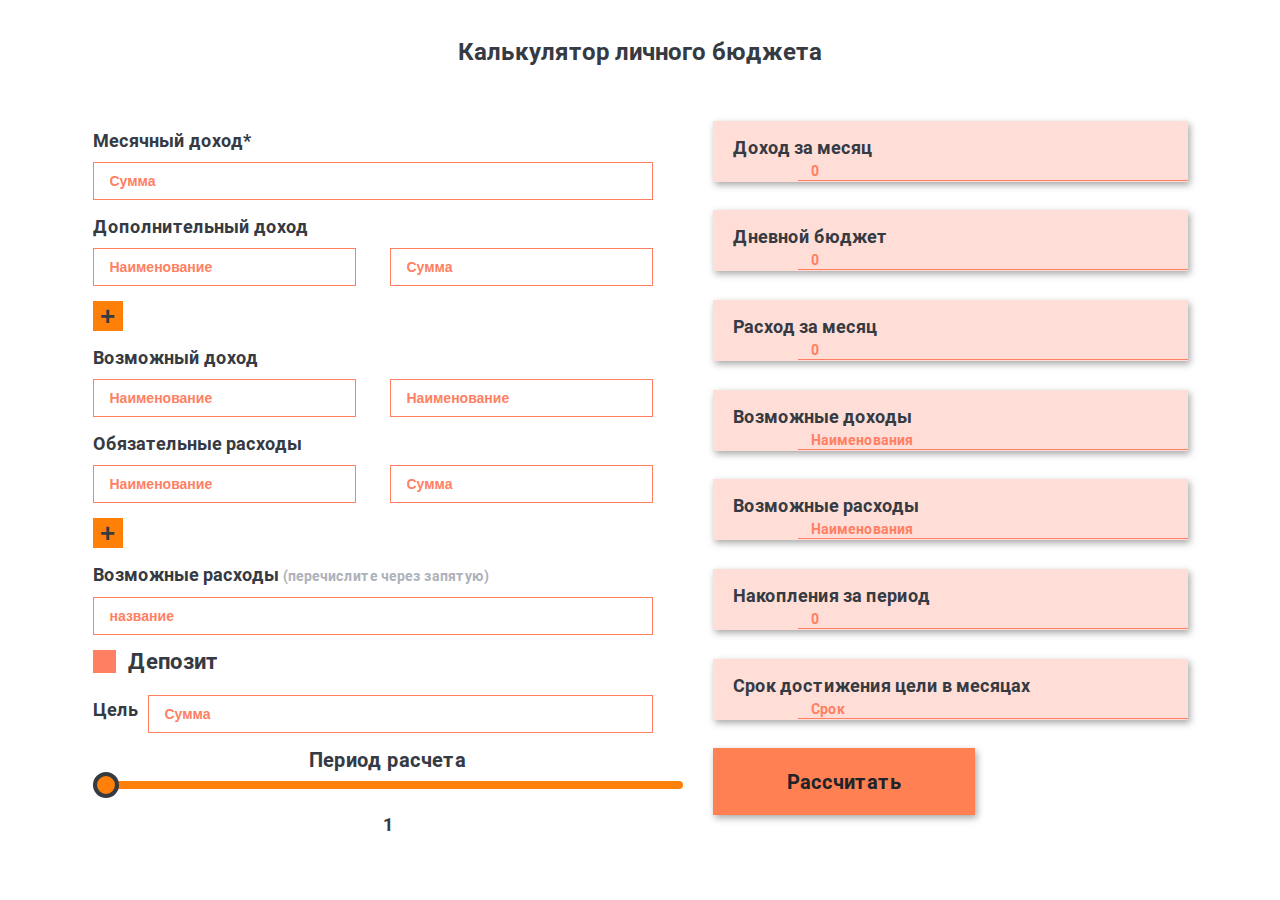
<file: index.html>
<!doctype html>
<html lang="ru">
<head>
    <meta charset="UTF-8">
    <meta name="viewport"
        content="width=device-width, user-scalable=no, initial-scale=1.0, maximum-scale=1.0, minimum-scale=1.0">
    <meta http-equiv="X-UA-Compatible" content="ie=edge">
    <!-- <link rel="preload" href="font/Roboto-Bold.woff2" as="font" type="font/woff2" crossorigin> -->
    <!-- <link rel="stylesheet" href="css/style.min.css"> -->
    <link rel="stylesheet" href="css/style.css">

    <title>Урок 11 Калькулятор бюджета</title>
</head>
<body>
    <!-- Урок 11 -->
<h1>Калькулятор личного бюджета</h1>
<section class="main">

    <div class="calc">

        <div class="data">
            <div class="salary">
                <div class="salary-title title">Месячный доход*</div>
                <input type="text" class="salary-amount" placeholder="Сумма"><!--  -->
            </div>

            <div class="income">
                <div class="income-title title">Дополнительный доход</div>
                <div class="income-items">
                    <input type="text" class="income-title" placeholder="Наименование"><!--  -->
                    <input type="text" class="income-amount" placeholder="Сумма"><!--  -->
                </div>

                <button class="btn_plus income_add">+</button><!--  -->
            </div>

            <div class="additional_income">
                <div class="additional_income-title title">Возможный доход</div>
                <input type="text" class="additional_income-item" placeholder="Наименование"><!--  -->
                <input type="text" class="additional_income-item" placeholder="Наименование"><!--  -->
            </div>

            <div class="expenses">
                <div class="expenses-title title">Обязательные расходы</div>
                <div class="expenses-items">
                    <input type="text" class="expenses-title" placeholder="Наименование"><!--  -->
                    <input type="text" class="expenses-amount" placeholder="Сумма"><!--  -->
                </div>

                <button class="btn_plus expenses_add">+</button><!--  -->
            </div>
            <div class="additional_expenses"><!--  -->
                <div class="additional_expenses-title title">Возможные расходы <span>(перечислите через запятую)</span></div>
                <input type="text" class="additional_expenses-item" placeholder="название">
            </div>

            <div class="deposit">
                <label class="deposit-label title">Депозит
                    <input id="deposit-check" type="checkbox"><!-- CC -->
                    <span class="deposit-checkmark"></span>
                </label>
                <select class="deposit-bank">
                    <option value="">Процент</option>
                    <option value="4">Сбербанк</option>
                    <option value="5">Газпромбанк</option>
                    <option value="6">Тинькофф</option>
                    <option value="7">МТС Банк</option>
                    <option value="8">АбсолютБанк</option>
                    <option value="other">Другой</option>
                </select>
                <div class="deposit-calc">
                    <input type="text" class="deposit-amount" placeholder="Сумма">
                    <input type="text" class="deposit-percent" placeholder="Процент">
                </div>
            </div><!-- deposit -->

            <div class="target">
                <span class="target-title title">Цель</span>
                <input type="text" class="target-amount" placeholder="Сумма">
            </div>

            <div class="period">
                <div class="title period-title">Период расчета</div>
                <input class="period-select" type="range" step="1" min="1" max="48" value="1"><!-- range -->
                <div class="title period-amount">1</div>
            </div>
        </div><!-- data -->




        <div class="result">
            <div class="result-budget_month">
                <span class="title">Доход за месяц</span>
                <input type="text" class="result-total budget_month-value" placeholder="0" disabled><!--  -->
            </div>
            <div class="result-budget_day">
                <span class="title">Дневной бюджет</span>
                <input type="text" class="result-total budget_day-value" placeholder="0"><!--  -->
            </div>

            <div class="result-expenses_month">
                <span class="title">Расход за месяц</span>
                <input type="text" class="result-total expenses_month-value" placeholder="0" disabled><!--  -->
            </div>
            <div class="result-additional_income">
                <span class="title">Возможные доходы</span>
                <input type="text" class="result-total additional_income-value" placeholder="Наименования" disabled><!-- c -->
            </div>
            <div class="result-additional_expenses">
                <span class="title">Возможные расходы</span>
                <input type="text" class="result-total additional_expenses-value" placeholder="Наименования" disabled><!-- c -->
            </div>

            <div class="result-income_period">
                <span class="title">Накопления за период</span>
                <input type="text" class="result-total income_period-value" placeholder="0" disabled><!-- c -->
            </div>
            <div class="result-target_month">
                <span class="title">Срок достижения цели в месяцах</span>
                <input type="text" class="result-total target_month-value" placeholder="Срок" disabled><!-- c -->
            </div>
            <div class="control">
                <button id="start">Рассчитать</button><!--  -->
                <button id="cancel">Сбросить</button>
            </div>
        </div><!-- result -->


    </div>


</section>
<!--<script src="./script/oop.js"></script>-->
<script src="index.js" defer></script>
</body>
</html>
</file>
<file: css/style.css>
@font-face {
    font-family: Roboto;
    src: url(../font/Roboto-Bold.woff2) format("woff2"), url(../font/Roboto-Bold.woff) format("woff")
}

body {
    font-family: Roboto, sans-serif;
    color: #777;
    padding-top: 40px
}

* {
    -webkit-box-sizing: border-box;
    box-sizing: border-box;
    margin: 0;
    padding: 0;
    outline: 0
}

a,
a:active,
a:focus,
a:hover,
a:visited {
    text-decoration: none
}

.calc {
    display: -webkit-box;
    display: -ms-flexbox;
    display: flex;
    -ms-flex-wrap: wrap;
    flex-wrap: wrap;
    max-width: 90%;
    margin: auto;
    -webkit-box-pack: center;
    -ms-flex-pack: center;
    justify-content: center
}

h1 {
    color: #353a43;
    font-size: 24px;
    font-weight: 700;
    line-height: 24px;
    text-align: center;
    margin-bottom: 50px
}

.title {
    color: #353a43;
    font-size: 18px;
    font-weight: 700;
    line-height: 24px;
    margin-top: 15px
}

.title span {
    font-size: 14px;
    color: #adb1ba
}

.data>div {
    padding-right: 30px
}

.data input[type=text] {
    height: 20px;
    padding: 18px 16px;
    border: 1px solid #ff7f63;
    margin: 9px 30px 0 0;
    width: 263px
}

.data input[type=text]::-webkit-input-placeholder {
    color: #ff7f63;
    font-size: 14px;
    font-weight: 700;
    line-height: 24px
}

.data input[type=text]:-moz-placeholder {
    color: #ff7f63;
    font-size: 14px;
    font-weight: 700;
    line-height: 24px
}

.data input[type=text]::-moz-placeholder {
    color: #ff7f63;
    font-size: 14px;
    font-weight: 700;
    line-height: 24px
}

.data input[type=text]:-ms-input-placeholder {
    color: #ff7f63;
    font-size: 14px;
    font-weight: 700;
    line-height: 24px
}

.data .btn_plus {
    width: 30px;
    height: 30px;
    text-align: center;
    line-height: 30px;
    background-color: #FF8008;
    /* background-color: #ff7f63; */
    color: #353a43;
    outline: 0;
    border: none;
    font-size: 26px;
    font-weight: 700;
    cursor: pointer;
    margin-top: 15px
}

.data .btn_plus:hover {
    -webkit-box-shadow: 2px 3px 4px rgba(0, 0, 0, .35);
    box-shadow: 2px 3px 4px rgba(0, 0, 0, .35)
}

.data .btn_plus:active {
    -webkit-box-shadow: inset 1px 1px 4px rgba(0, 0, 0, .2);
    box-shadow: inset 1px 1px 4px rgba(0, 0, 0, .2)
}

.data .additional_expenses-item,
.data .salary-amount {
    width: calc(100% - 30px) !important
}

.data .deposit-label {
    display: block;
    position: relative;
    padding-left: 35px;
    margin-bottom: 12px;
    cursor: pointer;
    font-size: 22px;
    -webkit-user-select: none;
    -moz-user-select: none;
    -ms-user-select: none;
    user-select: none
}

.data .deposit-label input {
    position: absolute;
    opacity: 0;
    cursor: pointer;
    height: 0;
    width: 0
}

.data .deposit-label .deposit-checkmark {
    position: absolute;
    top: 0;
    left: 0;
    height: 23px;
    width: 23px;
    background-color: #ff7f63
}

.data .deposit-label .deposit-checkmark:after {
    content: "";
    position: absolute;
    display: none;
    left: 9px;
    top: 5px;
    width: 5px;
    height: 10px;
    border: solid #353a43;
    border-width: 0 3px 3px 0;
    -webkit-transform: rotate(45deg);
    transform: rotate(45deg)
}

.data .deposit-label:hover input~.deposit-checkmark {
    background-color: #ff7f63;
    -webkit-box-shadow:   2px 3px 7px rgba(0, 0, 0, .35);
    box-shadow:   2px 3px 7px rgba(0, 0, 0, .35)
}

.data .deposit-label input:checked~.deposit-checkmark:after {
    display: block
}

.data .deposit-bank {
    display: none;
    font-family: Roboto, sans-serif;
    font-size: 14px;
    font-variant: small-caps;
    font-weight: 700;
    color: #444;
    line-height: 1.3;
    padding: .6em 1.4em .5em .8em;
    width: 263px;
    max-width: 100%;
    -webkit-box-sizing: border-box;
    box-sizing: border-box;
    margin: 0;
    -webkit-box-shadow: inset 2px 3px 7px rgba(0, 0, 0, .35);
    box-shadow: inset 2px 3px 7px rgba(0, 0, 0, .35);
    border: 1px solid #ff7f63;
    background-color: #ff7f63;
    cursor: pointer;
    -moz-appearance: none;
    -webkit-appearance: none;
    appearance: none;
    background-image: url(../img/arrow.svg);
    background-repeat: no-repeat, repeat;
    background-position: right .7em top 50%, 0 0;
    background-size: 20px auto, 100%
}

.data .deposit-bank::-ms-expand {
    display: none
}

.data .deposit-bank:hover {
    border-color: #888
}

.data .deposit-bank:focus {
    border-color: #aaa;
    color: #222;
    outline: 0
}

.data .deposit-bank option {
    font-weight: 400
}

.data .deposit-amount,
.data .deposit-percent {
    display: none
}

.data .target {
    display: -webkit-box;
    display: -ms-flexbox;
    display: flex
}

.data .target-title {
    margin: auto 10px auto auto
}

.data .target-amount {
    -webkit-box-flex: 1;
    -ms-flex-positive: 1;
    flex-grow: 1
}

.data .period {
    text-align: center
}

.data .period-title {
    font-size: 20px;
    text-align: center
}

.data .period input[type=range].period-select {
    -webkit-appearance: none;
    width: 100%;
    margin: 9px 0
}

.data .period input[type=range].period-select:focus {
    outline: 0
}

.data .period input[type=range].period-select::-webkit-slider-runnable-track {
    width: 100%;
    height: 8px;
    cursor: pointer;
    background: #FF8008;
    border-radius: 25px;
    border: 0 solid #000001
}

.data .period input[type=range].period-select::-webkit-slider-thumb {
    border: 4px solid #353a43;
    height: 26px;
    width: 26px;
    border-radius: 50px;
    background: #FF8008;
    cursor: pointer;
    -webkit-appearance: none;
    margin-top: -9px
}

.data .period input[type=range].period-select:focus::-webkit-slider-runnable-track {
    background: #FF8008
}

.data .period input[type=range].period-select::-moz-range-track {
    width: 100%;
    height: 8px;
    cursor: pointer;
    background: #FF8008;
    border-radius: 25px;
    border: 0 solid #000001
}

.data .period input[type=range].period-select::-moz-range-thumb {
    border: 4px solid #353a43;
    height: 26px;
    width: 26px;
    border-radius: 50px;
    background: #FF8008;
    cursor: pointer
}

.data .period input[type=range].period-select::-ms-track {
    width: 100%;
    height: 8px;
    cursor: pointer;
    background: 0 0;
    border-color: transparent;
    color: transparent
}

.data .period input[type=range].period-select::-ms-fill-lower,
.data .period input[type=range].period-select::-ms-fill-upper {
    background: #FF8008;
    border: 0 solid #000001;
    border-radius: 50px
}

.data .period input[type=range].period-select::-ms-thumb {
    border: 4px solid #353a43;
    width: 26px;
    border-radius: 50px;
    background: #FF8008;
    cursor: pointer;
    height: 8px
}

.data .period input[type=range].period-select:focus::-ms-fill-lower,
.data .period input[type=range].period-select:focus::-ms-fill-upper {
    background: #FF8008 
}

.result {
    display: -webkit-box;
    display: -ms-flexbox;
    display: flex;
    -webkit-box-orient: vertical;
    -webkit-box-direction: normal;
    -ms-flex-direction: column;
    flex-direction: column;
    -ms-flex-pack: distribute;
    justify-content: space-around
}

.result div {
    width: 100%;
    -webkit-box-shadow: 2px 3px 7px rgba(0, 0, 0, .35);
    box-shadow: 2px 3px 7px rgba(0, 0, 0, .35);
    background-color: rgba(255, 127, 99, .26);
    color: #353a43;
    padding: 15px 0 1px 20px;
    margin-bottom: 15px
}

.result div span {
    display: block
}

.result div input {
    min-width: 390px;
    margin-left: 65px;
    padding-left: 13px;
    border: none;
    outline: 0;
    border-bottom: 1px solid #ff7f63;
    color: #ff7f63;
    font-family: Roboto;
    font-size: 14px;
    font-weight: 700;
    background-color: transparent
}

.result div input::-webkit-input-placeholder {
    color: #ff7f63;
    font-size: 14px;
    font-weight: 700;
    line-height: 24px
}

.result div input:-moz-placeholder {
    color: #ff7f63;
    font-size: 14px;
    font-weight: 700;
    line-height: 24px
}

.result div input::-moz-placeholder {
    color: #ff7f63;
    font-size: 14px;
    font-weight: 700;
    line-height: 24px
}

.result div input:-ms-input-placeholder {
    color: #ff7f63;
    font-size: 14px;
    font-weight: 700;
    line-height: 24px
}

.result .title {
    margin-top: 0
}

.result .control {
    background-color: transparent;
    -webkit-box-shadow: none;
    box-shadow: none;
    display: -webkit-box;
    display: -ms-flexbox;
    display: flex;
    -webkit-box-pack: justify;
    -ms-flex-pack: justify;
    justify-content: space-between;
    padding: 0
}

.result #cancel {
    display: none
}

.result #start,
.result #cancel {
    width: 262px;
    height: 67px;
    -webkit-box-shadow:   2px 3px 7px rgba(0, 0, 0, .35);
    box-shadow:   2px 3px 7px rgba(0, 0, 0, .35);
    background-color: #ff8052;
    color: #212329;
    font-size: 20px;
    font-family: Roboto;
    font-weight: 700;
    line-height: 24px;
    cursor: pointer;
    border: none;
    outline: transparent
}
.result #start {
    margin-right: 7px;
}
.result #cancel {
    margin-left: 7px;
}

.result #cancel:hover,
.result #start:hover {
    opacity: .7
}

.result #cancel:active,
.result #start:active {
    -webkit-box-shadow:   1px 1px 3px rgba(0, 0, 0, .3);
    box-shadow:   1px 1px 3px rgba(0, 0, 0, .3);
    background-color: #ff8008;
    color: #353a43;
    /* color: #fff; */
    opacity: 1
}
</file>
<file: css/style.min.css>
@font-face{font-family:Roboto;src:url(../font/Roboto-Bold.woff2) format("woff2"),url(../font/Roboto-Bold.woff) format("woff")}body{font-family:Roboto,sans-serif;color:#777;padding-top:40px}*{-webkit-box-sizing:border-box;box-sizing:border-box;margin:0;padding:0;outline:0}a,a:active,a:focus,a:hover,a:visited{text-decoration:none}.calc{display:-webkit-box;display:-ms-flexbox;display:flex;-ms-flex-wrap:wrap;flex-wrap:wrap;max-width:90%;margin:auto;-webkit-box-pack:center;-ms-flex-pack:center;justify-content:center}h1{color:#353a43;font-size:24px;font-weight:700;line-height:24px;text-align:center;margin-bottom:50px}.title{color:#353a43;font-size:18px;font-weight:700;line-height:24px;margin-top:15px}.title span{font-size:14px;color:#adb1ba}.data>div{padding-right:30px}.data input[type=text]{height:20px;padding:18px 16px;border:1px solid #ff7f63;margin:9px 30px 0 0;width:263px}.data input[type=text]::-webkit-input-placeholder{color:#ff7f63;font-size:14px;font-weight:700;line-height:24px}.data input[type=text]:-moz-placeholder{color:#ff7f63;font-size:14px;font-weight:700;line-height:24px}.data input[type=text]::-moz-placeholder{color:#ff7f63;font-size:14px;font-weight:700;line-height:24px}.data input[type=text]:-ms-input-placeholder{color:#ff7f63;font-size:14px;font-weight:700;line-height:24px}.data .btn_plus{width:30px;height:30px;text-align:center;line-height:30px;background-color:#ff7f63;color:#353a43;outline:0;border:none;font-size:26px;font-weight:700;cursor:pointer;margin-top:15px}.data .btn_plus:hover{-webkit-box-shadow:inset 2px 3px 7px rgba(0,0,0,.35);box-shadow:inset 2px 3px 7px rgba(0,0,0,.35)}.data .additional_expenses-item,.data .salary-amount{width:calc(100% - 30px)!important}.data .deposit-label{display:block;position:relative;padding-left:35px;margin-bottom:12px;cursor:pointer;font-size:22px;-webkit-user-select:none;-moz-user-select:none;-ms-user-select:none;user-select:none}.data .deposit-label input{position:absolute;opacity:0;cursor:pointer;height:0;width:0}.data .deposit-label .deposit-checkmark{position:absolute;top:0;left:0;height:23px;width:23px;background-color:#ff7f63}.data .deposit-label .deposit-checkmark:after{content:"";position:absolute;display:none;left:9px;top:5px;width:5px;height:10px;border:solid #353a43;border-width:0 3px 3px 0;-webkit-transform:rotate(45deg);transform:rotate(45deg)}.data .deposit-label:hover input~.deposit-checkmark{background-color:#ff7f63;-webkit-box-shadow:inset 2px 3px 7px rgba(0,0,0,.35);box-shadow:inset 2px 3px 7px rgba(0,0,0,.35)}.data .deposit-label input:checked~.deposit-checkmark:after{display:block}.data .deposit-bank{display:none;font-family:Roboto,sans-serif;font-size:14px;font-variant:small-caps;font-weight:700;color:#444;line-height:1.3;padding:.6em 1.4em .5em .8em;width:263px;max-width:100%;-webkit-box-sizing:border-box;box-sizing:border-box;margin:0;-webkit-box-shadow:inset 2px 3px 7px rgba(0,0,0,.35);box-shadow:inset 2px 3px 7px rgba(0,0,0,.35);border:1px solid #ff7f63;background-color:#ff7f63;cursor:pointer;-moz-appearance:none;-webkit-appearance:none;appearance:none;background-image:url(../img/arrow.svg);background-repeat:no-repeat,repeat;background-position:right .7em top 50%,0 0;background-size:20px auto,100%}.data .deposit-bank::-ms-expand{display:none}.data .deposit-bank:hover{border-color:#888}.data .deposit-bank:focus{border-color:#aaa;color:#222;outline:0}.data .deposit-bank option{font-weight:400}.data .deposit-amount,.data .deposit-percent{display:none}.data .target{display:-webkit-box;display:-ms-flexbox;display:flex}.data .target-title{margin:auto 10px auto auto}.data .target-amount{-webkit-box-flex:1;-ms-flex-positive:1;flex-grow:1}.data .period{text-align:center}.data .period-title{font-size:20px;text-align:center}.data .period input[type=range].period-select{-webkit-appearance:none;width:100%;margin:9px 0}.data .period input[type=range].period-select:focus{outline:0}.data .period input[type=range].period-select::-webkit-slider-runnable-track{width:100%;height:8px;cursor:pointer;background:#ff7f63;border-radius:25px;border:0 solid #000001}.data .period input[type=range].period-select::-webkit-slider-thumb{border:4px solid #353a43;height:26px;width:26px;border-radius:50px;background:#ff7f63;cursor:pointer;-webkit-appearance:none;margin-top:-9px}.data .period input[type=range].period-select:focus::-webkit-slider-runnable-track{background:#ff7f63}.data .period input[type=range].period-select::-moz-range-track{width:100%;height:8px;cursor:pointer;background:#ff7f63;border-radius:25px;border:0 solid #000001}.data .period input[type=range].period-select::-moz-range-thumb{border:4px solid #353a43;height:26px;width:26px;border-radius:50px;background:#ff7f63;cursor:pointer}.data .period input[type=range].period-select::-ms-track{width:100%;height:8px;cursor:pointer;background:0 0;border-color:transparent;color:transparent}.data .period input[type=range].period-select::-ms-fill-lower,.data .period input[type=range].period-select::-ms-fill-upper{background:#ff7f63;border:0 solid #000001;border-radius:50px}.data .period input[type=range].period-select::-ms-thumb{border:4px solid #353a43;width:26px;border-radius:50px;background:#ff7f63;cursor:pointer;height:8px}.data .period input[type=range].period-select:focus::-ms-fill-lower,.data .period input[type=range].period-select:focus::-ms-fill-upper{background:#ff7f63}.result{display:-webkit-box;display:-ms-flexbox;display:flex;-webkit-box-orient:vertical;-webkit-box-direction:normal;-ms-flex-direction:column;flex-direction:column;-ms-flex-pack:distribute;justify-content:space-around}.result div{width:100%;-webkit-box-shadow:inset 2px 3px 7px rgba(0,0,0,.35);box-shadow:inset 2px 3px 7px rgba(0,0,0,.35);background-color:rgba(255,127,99,.26);color:#353a43;padding:15px 0 1px 20px;margin-bottom:15px}.result div span{display:block}.result div input{min-width:390px;margin-left:65px;padding-left:13px;border:none;outline:0;border-bottom:1px solid #ff7f63;color:#ff7f63;font-family:Roboto;font-size:14px;font-weight:700;background-color:transparent}.result div input::-webkit-input-placeholder{color:#ff7f63;font-size:14px;font-weight:700;line-height:24px}.result div input:-moz-placeholder{color:#ff7f63;font-size:14px;font-weight:700;line-height:24px}.result div input::-moz-placeholder{color:#ff7f63;font-size:14px;font-weight:700;line-height:24px}.result div input:-ms-input-placeholder{color:#ff7f63;font-size:14px;font-weight:700;line-height:24px}.result .title{margin-top:0}.result .control{background-color:transparent;-webkit-box-shadow:none;box-shadow:none;display:-webkit-box;display:-ms-flexbox;display:flex;-webkit-box-pack:justify;-ms-flex-pack:justify;justify-content:space-between;padding:0}.result #cancel{display:none}.result #cancel,.result #start{width:262px;height:67px;-webkit-box-shadow:inset 2px 3px 7px rgba(0,0,0,.35);box-shadow:inset 2px 3px 7px rgba(0,0,0,.35);background-color:#353a43;color:#fff;font-size:20px;font-family:Roboto;font-weight:700;line-height:24px;cursor:pointer;border:none;outline:transparent}.result #cancel:hover,.result #start:hover{opacity:.7}.result #cancel:active,.result #start:active{background-color:#ff7f63;color:#fff;opacity:1}
</file>
